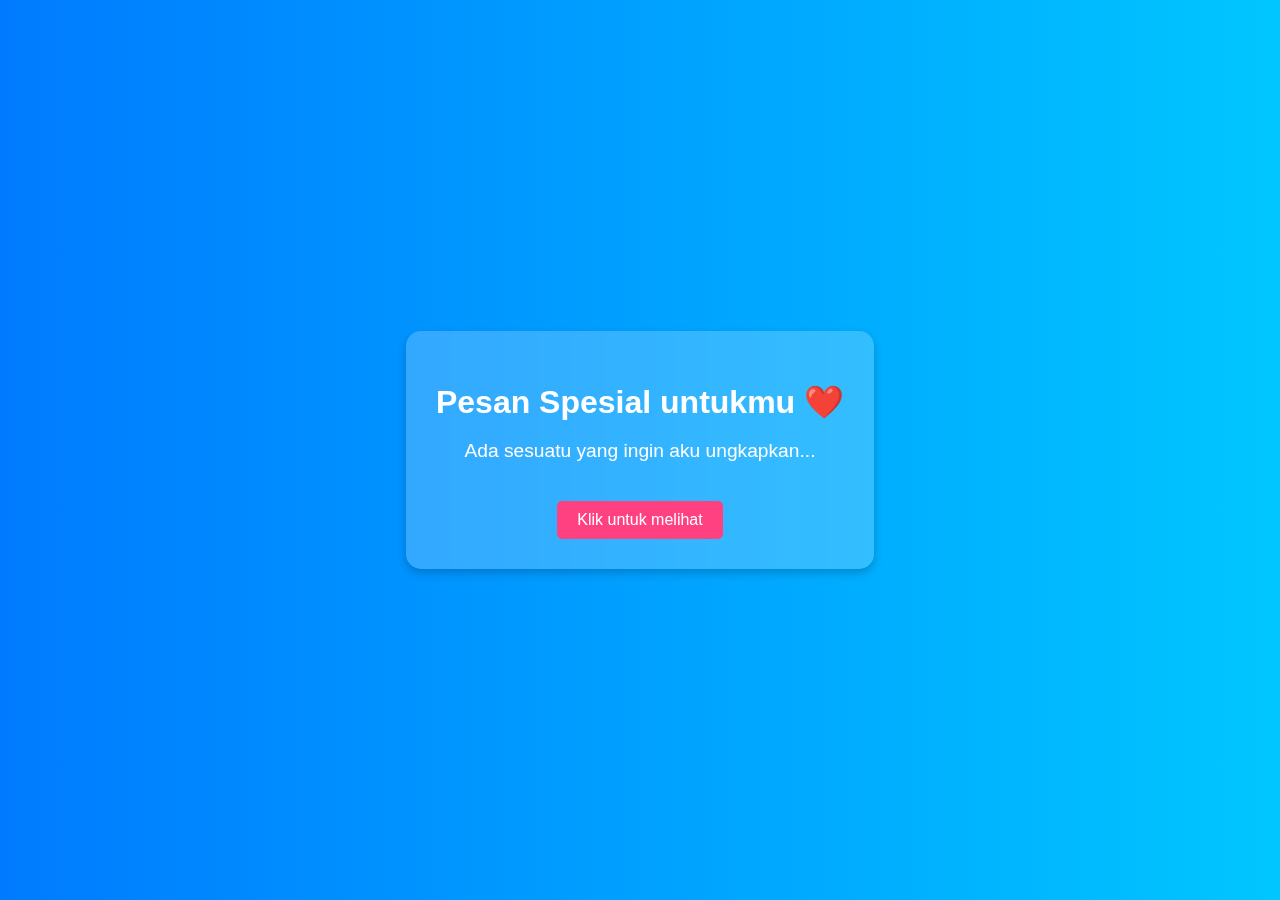
<file: ok.html>
<!DOCTYPE html>
<html lang="id">
<head>
    <meta charset="UTF-8">
    <meta name="viewport" content="width=device-width, initial-scale=1.0">
    <title>Ungkapan Perasaan</title>
    <style>
        body {
            font-family: 'Poppins', sans-serif;
            margin: 0;
            padding: 0;
            background: linear-gradient(to right, #007bff, #00c6ff);
            display: flex;
            justify-content: center;
            align-items: center;
            height: 100vh;
            color: white;
            text-align: center;
        }
        .container {
            background: rgba(255, 255, 255, 0.2);
            padding: 30px;
            border-radius: 15px;
            backdrop-filter: blur(10px);
            box-shadow: 0 4px 10px rgba(0, 0, 0, 0.2);
            max-width: 500px;
        }
        h1 {
            font-size: 2em;
            margin-bottom: 10px;
        }
        p {
            font-size: 1.2em;
        }
        .btn {
            background: #ff4081;
            color: white;
            padding: 10px 20px;
            border: none;
            border-radius: 5px;
            font-size: 1em;
            cursor: pointer;
            transition: 0.3s;
            margin-top: 20px;
        }
        .btn:hover {
            background: #d81b60;
        }
        .hidden {
            display: none;
            font-size: 1.5em;
            margin-top: 20px;
            animation: fadeIn 1s ease-in-out;
        }
        @keyframes fadeIn {
            from { opacity: 0; }
            to { opacity: 1; }
        }
    </style>
</head>
<body>
    <div class="container">
        <h1>Pesan Spesial untukmu ❤️</h1>
        <p>Ada sesuatu yang ingin aku ungkapkan...</p>
        <button class="btn" onclick="showMessage()">Klik untuk melihat</button>
        <p class="hidden" id="message">Aku menyukaimu. Kamu adalah seseorang yang membuat hariku lebih indah. 💙</p>
    </div>
    
    <script>
        function showMessage() {
            document.getElementById("message").style.display = "block";
        }
    </script>
</body>
</html>
</file>
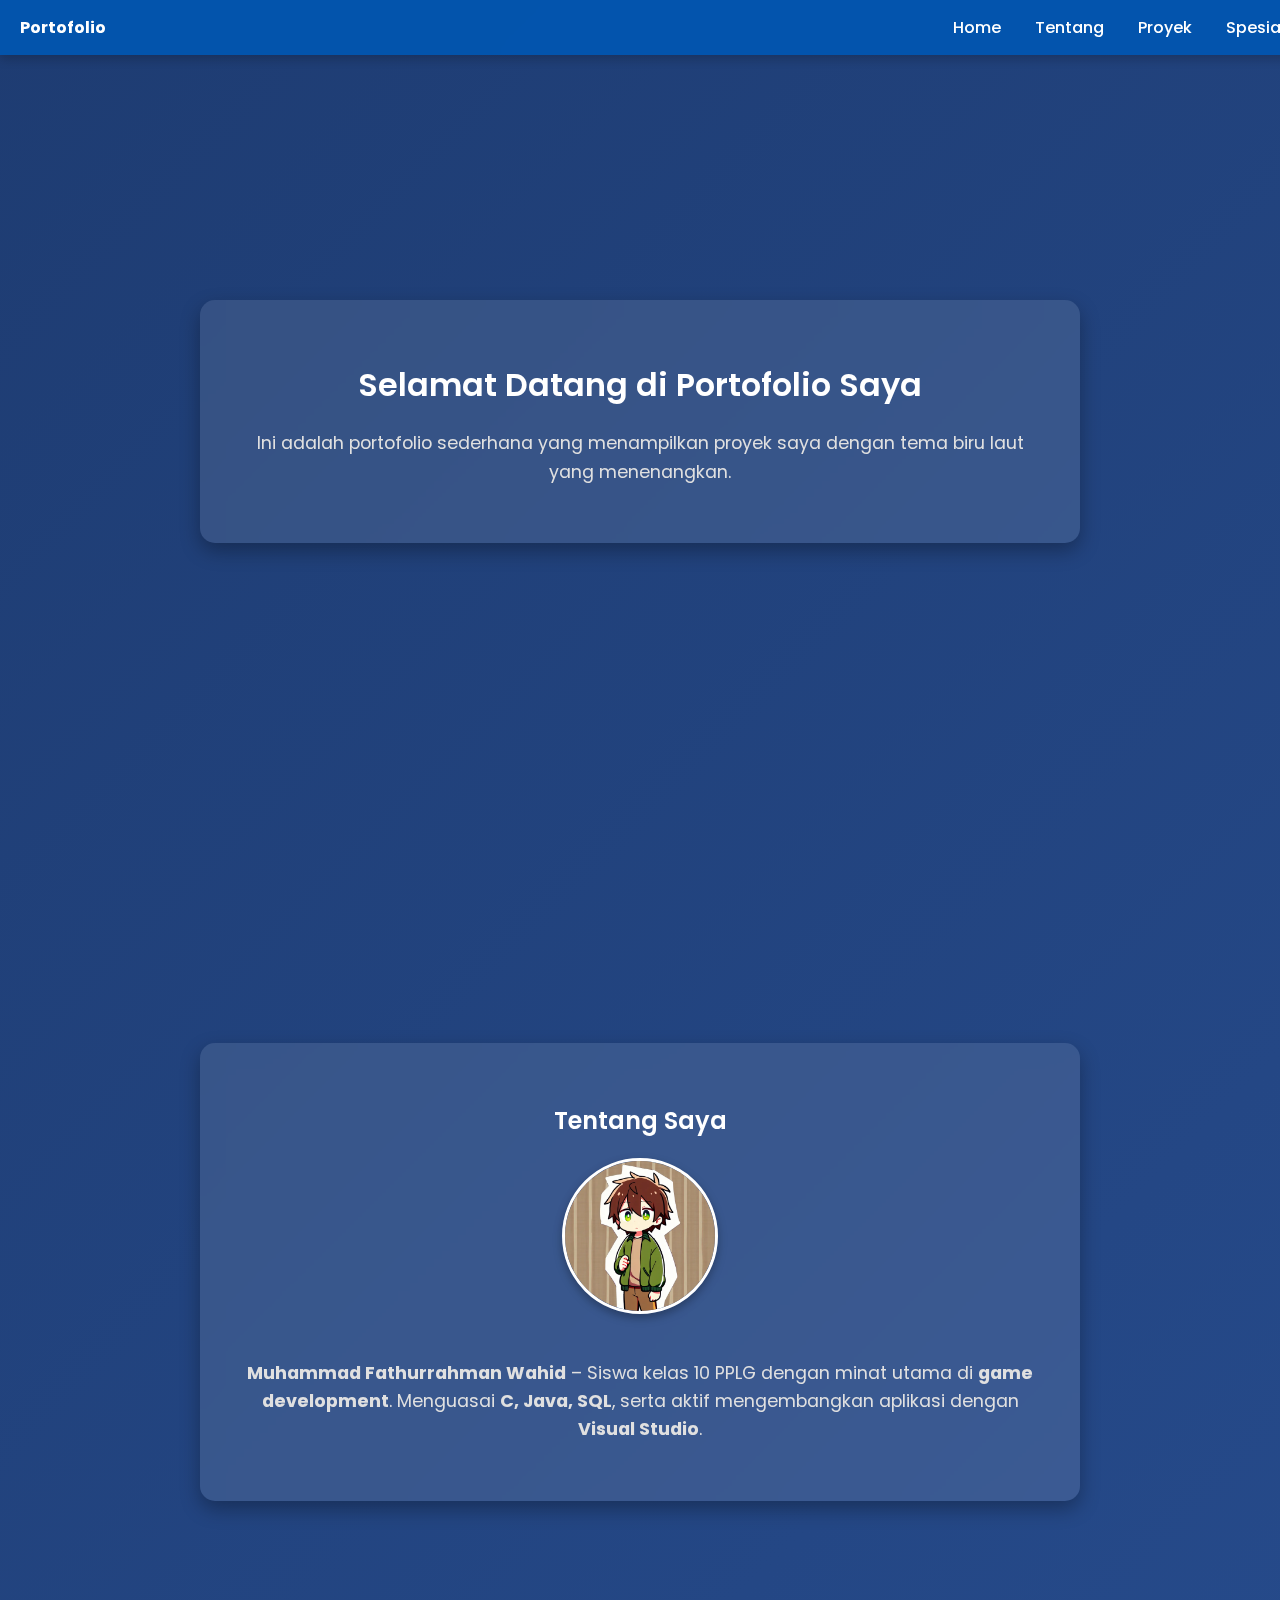
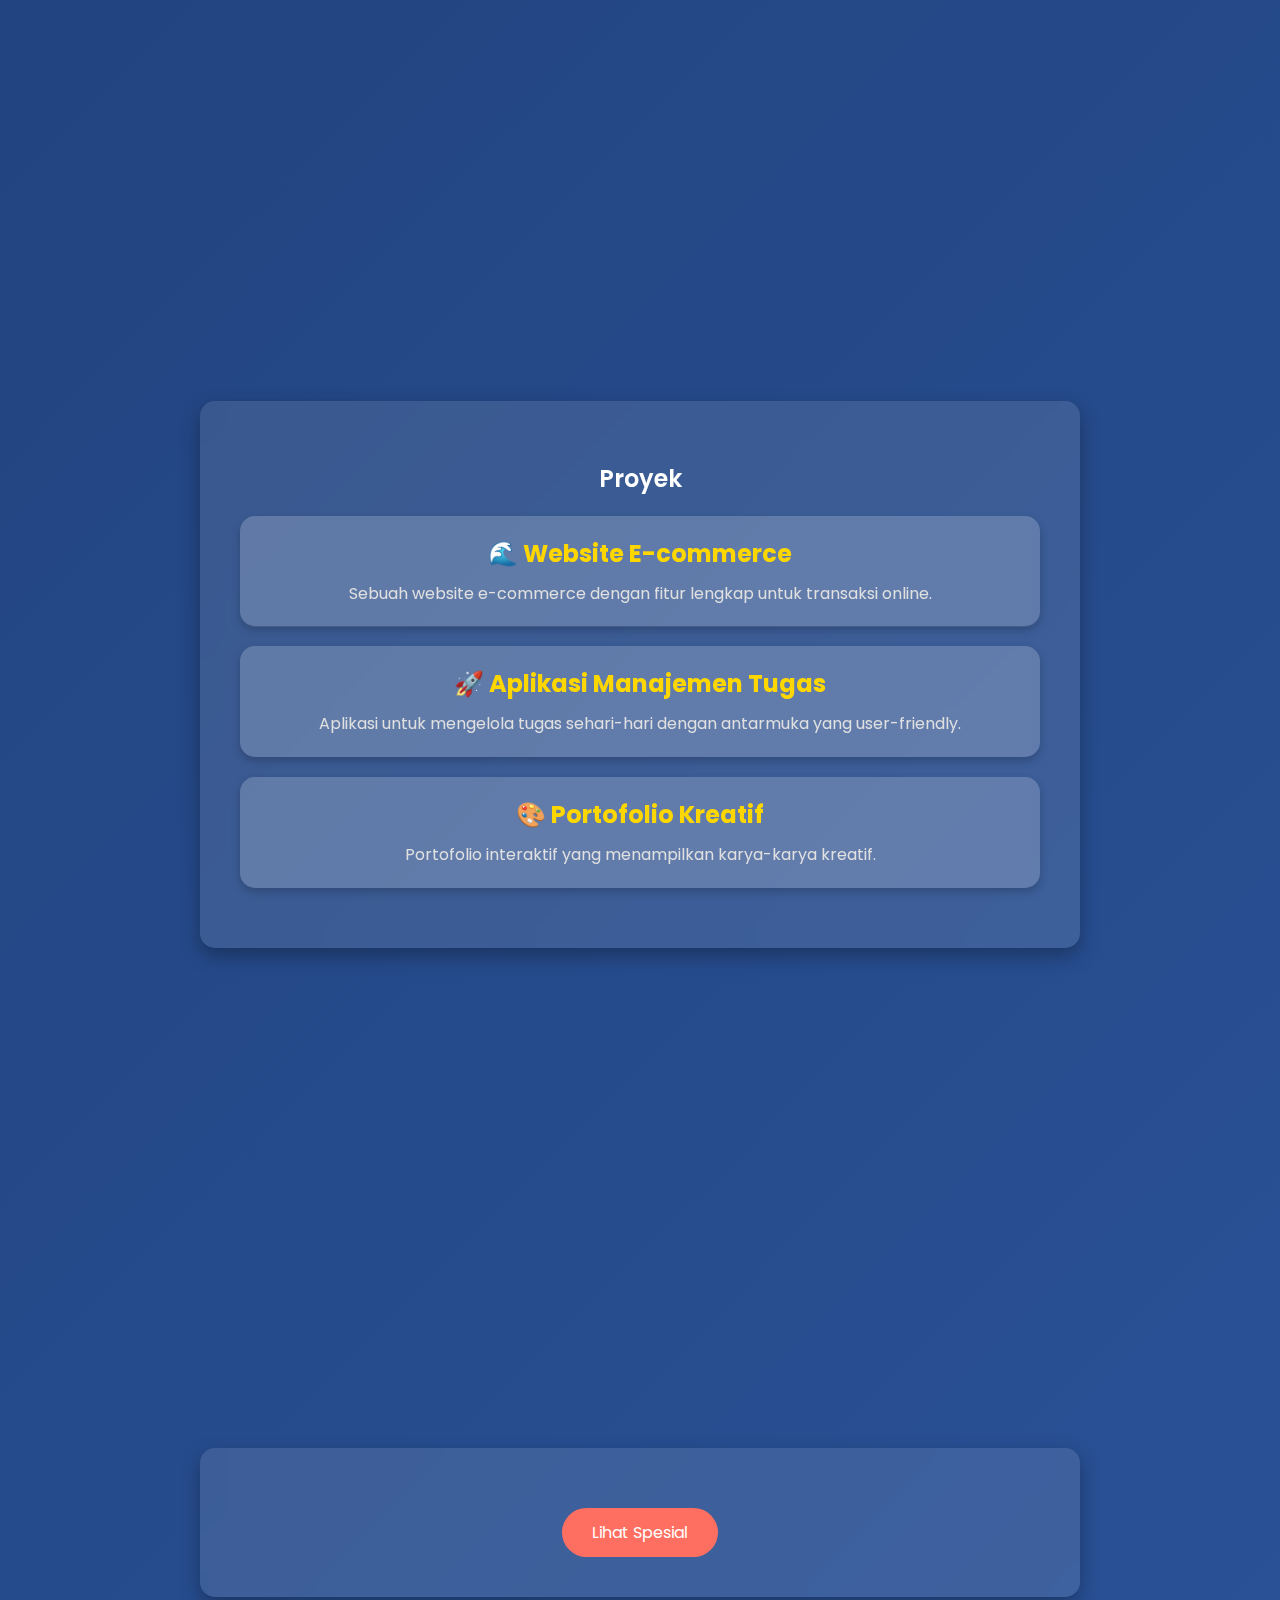
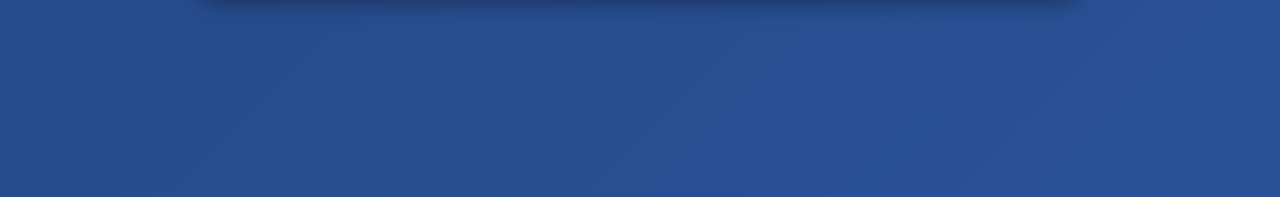
<file: ok1.html>
<!DOCTYPE html>
<html lang="id">

<head>
    <meta charset="UTF-8">
    <meta name="viewport" content="width=device-width, initial-scale=1.0">
    <title>Portofolio - Tema Biru Laut</title>
    <style>
        /* Import Google Font */
        @import url('https://fonts.googleapis.com/css2?family=Poppins:wght@300;400;500;600;700&display=swap');

        body {
            font-family: 'Poppins', sans-serif;
            margin: 0;
            padding: 0;
            background: linear-gradient(135deg, #1e3c72, #2a5298);
            color: white;
            scroll-behavior: smooth;
        }

        .navbar {
            display: flex;
            justify-content: space-between;
            align-items: center;
            background: rgba(0, 86, 179, 0.9);
            padding: 15px 20px;
            position: fixed;
            width: 100%;
            top: 0;
            left: 0;
            z-index: 1000;
            backdrop-filter: blur(10px);
            box-shadow: 0 4px 10px rgba(0, 0, 0, 0.2);
            transition: background 0.3s ease-in-out;
        }

        .navbar a {
            color: white;
            text-decoration: none;
            margin: 0 15px;
            font-weight: 500;
            transition: color 0.3s ease;
        }

        .navbar a:hover {
            color: #ffd700;
        }

        .container {
            text-align: center;
            margin: 150px auto 50px;
            max-width: 800px;
            padding: 40px;
            background: rgba(255, 255, 255, 0.1);
            border-radius: 15px;
            backdrop-filter: blur(10px);
            box-shadow: 0 8px 20px rgba(0, 0, 0, 0.3);
            animation: fadeIn 1.5s ease-in-out;
        }

        h1, h2 {
            margin-bottom: 20px;
            font-weight: 600;
            animation: slideIn 1.5s ease-in-out;
        }

        p {
            font-size: 1.1em;
            line-height: 1.6;
            color: #e0e0e0;
            animation: fadeIn 2s ease-in-out;
        }

        .btn {
            display: inline-block;
            background: #ff6f61;
            color: white;
            padding: 12px 30px;
            font-size: 1em;
            border: none;
            border-radius: 25px;
            cursor: pointer;
            text-decoration: none;
            transition: background 0.3s ease, transform 0.3s ease;
            margin-top: 20px;
            animation: bounce 2s infinite;
        }

        .btn:hover {
            background: #ff3b2f;
            transform: translateY(-3px);
        }

        section {
            padding: 150px 20px;
            text-align: center;
        }

        .profile-img {
            width: 150px;
            height: 150px;
            border-radius: 50%;
            object-fit: cover;
            margin-bottom: 20px;
            animation: fadeIn 2s ease-in-out;
            border: 3px solid white;
            box-shadow: 0 4px 10px rgba(0, 0, 0, 0.3);
        }

        .project-card {
            background: rgba(255, 255, 255, 0.1);
            border-radius: 15px;
            padding: 20px;
            margin: 20px 0;
            backdrop-filter: blur(10px);
            box-shadow: 0 4px 10px rgba(0, 0, 0, 0.2);
            transition: transform 0.3s ease, box-shadow 0.3s ease;
        }

        .project-card:hover {
            transform: translateY(-10px);
            box-shadow: 0 8px 20px rgba(0, 0, 0, 0.4);
        }

        .project-card h3 {
            margin: 0;
            font-size: 1.5em;
            color: #ffd700;
        }

        .project-card p {
            margin: 10px 0 0;
            font-size: 1em;
            color: #e0e0e0;
        }

        @keyframes fadeIn {
            from { opacity: 0; transform: translateY(20px); }
            to { opacity: 1; transform: translateY(0); }
        }

        @keyframes slideIn {
            from { opacity: 0; transform: translateX(-50px); }
            to { opacity: 1; transform: translateX(0); }
        }

        @keyframes bounce {
            0%, 100% { transform: translateY(0); }
            50% { transform: translateY(-10px); }
        }

        @media (max-width: 768px) {
            .navbar { flex-direction: column; padding: 10px; }
            .navbar a { margin: 5px 0; }
            .container { margin: 120px 20px 50px; padding: 20px; }
            section { padding: 100px 20px; }
        }
    </style>
</head>

<body>
    <div class="navbar">
        <div><strong>Portofolio</strong></div>
        <div>
            <a href="#home">Home</a>
            <a href="#tentang">Tentang</a>
            <a href="#proyek">Proyek</a>
            <a href="#spesial">Spesial</a>
        </div>
    </div>

    <section id="home">
        <div class="container">
            <h1>Selamat Datang di Portofolio Saya</h1>
            <p>Ini adalah portofolio sederhana yang menampilkan proyek saya dengan tema biru laut yang menenangkan.</p>
        </div>
    </section>

    <section id="tentang">
        <div class="container">
            <h2>Tentang Saya</h2>
            <img src="Farr.webp" alt="Foto Profil" class="profile-img">
            <p><strong>Muhammad Fathurrahman Wahid</strong> – Siswa kelas 10 PPLG dengan minat utama di <strong>game development</strong>. Menguasai <strong>C, Java, SQL</strong>, serta aktif mengembangkan aplikasi dengan <strong>Visual Studio</strong>.</p>
        </div>
    </section>

    <section id="proyek">
        <div class="container">
            <h2>Proyek</h2>
            <div class="project-card">
                <h3>🌊 Website E-commerce</h3>
                <p>Sebuah website e-commerce dengan fitur lengkap untuk transaksi online.</p>
            </div>
            <div class="project-card">
                <h3>🚀 Aplikasi Manajemen Tugas</h3>
                <p>Aplikasi untuk mengelola tugas sehari-hari dengan antarmuka yang user-friendly.</p>
            </div>
            <div class="project-card">
                <h3>🎨 Portofolio Kreatif</h3>
                <p>Portofolio interaktif yang menampilkan karya-karya kreatif.</p>
            </div>
        </div>
    </section>

    <section id="spesial">
        <div class="container">
            <a href="lv.html" class="btn">Lihat Spesial</a>
        </div>
    </section>
</body>

</html>
</file>
